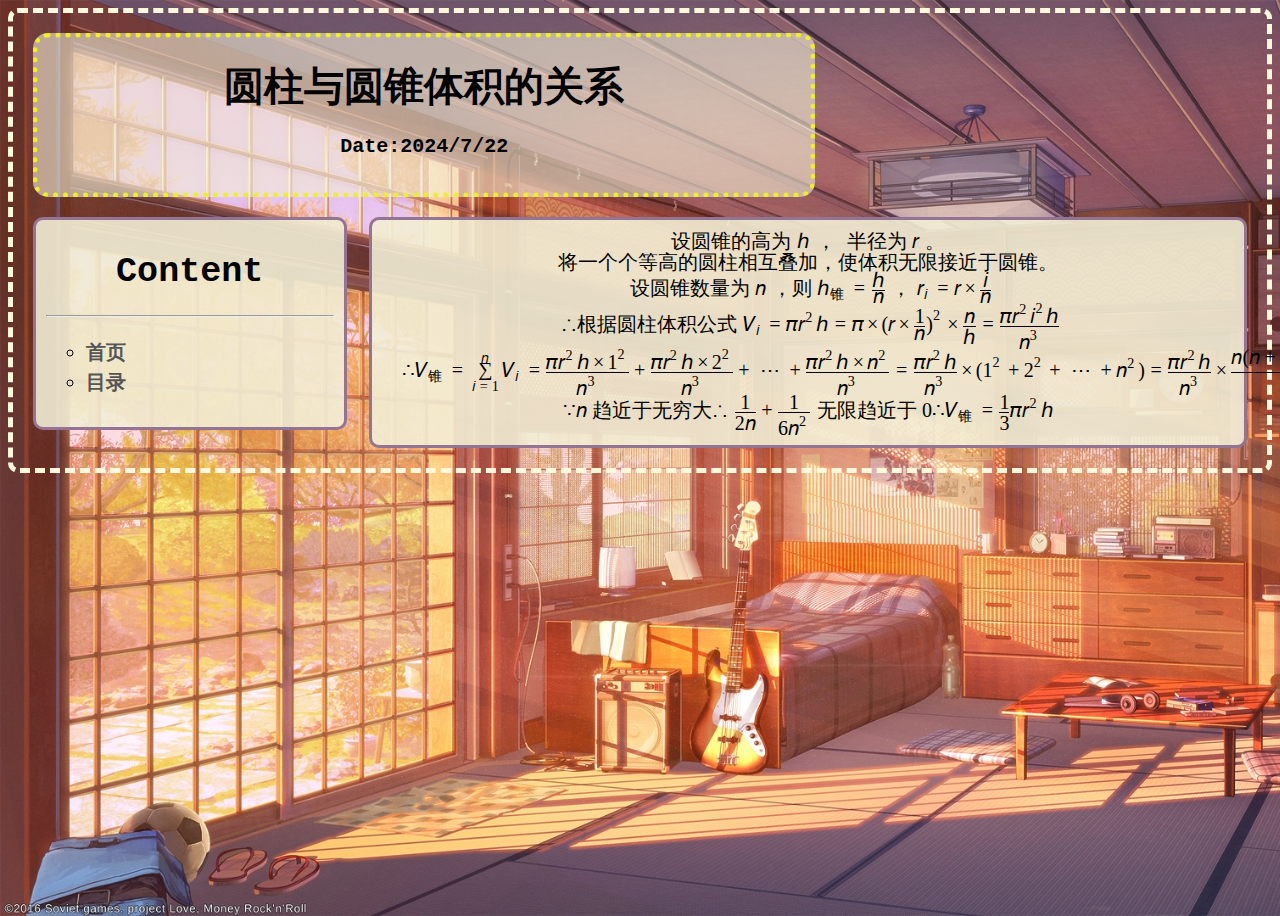
<file: blog-2.html>
<!DOCTYPE html>
<html lang="en">

<head>
  <meta charset="UTF-8">
  <meta http-equiv="X-UA-Compatible" content="IE=Edge">
  <meta name="viewport" content="width=device-width, initial-scale=1">
  <title>wzt2012's blog</title></title>
  <!-- HTML -->
  <!-- Custom Styles -->
  <link rel="shortcut icon" href="https://q1.qlogo.cn/g?b=qq&nk=271106735&s=640" />
  <link rel="stylesheet" href="blog.css">

<body>
  <div class="bd">
    <div class="bc-title">
      <h1>圆柱与圆锥体积的关系</h1>
      <p>Date:2024/7/22</p>
    </div>
    <div class="clearfix"></div>
    <div id="main-block">
      <div class="pra">
        <math xmlns="http://www.w3.org/1998/Math/MathML" display="block">
          <mo>设圆锥的高为</mo><mi>h</mi><mo>，
          </mo><mo>半径为</mo><mi>r</mi><mo>。
        </math>
        <math xmlns="http://www.w3.org/1998/Math/MathML" display="block"><mo>将一个个等高的圆柱相互叠加，使体积无限接近于圆锥。</mo></math>
        <math xmlns="http://www.w3.org/1998/Math/MathML" display="block"><mo>设圆锥数量为</mo><mi>n</mi><mo>，则</mo><msub><mi>h</mi><mo>锥</mo></msub><mo>=</mo><mfrac><mi>h</mi><mi>n</mi></mfrac><mo>，</mo><msub><mi>r</mi><mi>i</mi></msub><mo>=</mo><mi>r</mi><mo>×</mo><mfrac><mi>i</mi><mi>n</mi></mfrac></math>
        <math xmlns="http://www.w3.org/1998/Math/MathML" display="block"><mo>∴根据圆柱体积公式</mo><msub><mi>V</mi><mi>i</mi></msub><mo>=</mo><mi>π</mi><msup><mi>r</mi><mn>2</mn></msup><mi>h</mi><mo>=</mo><mi>π</mi><mo>×</mo><mo stretchy="false">(</mo><mi>r</mi><mo>×</mo><mfrac><mn>1</mn><mi>n</mi></mfrac><msup><mo stretchy="false">)</mo><mn>2</mn></msup><mo>×</mo><mfrac><mi>n</mi><mi>h</mi></mfrac><mo>=</mo><mfrac><mrow><mi>π</mi><msup><mi>r</mi><mn>2</mn></msup><msup><mi>i</mi><mn>2</mn></msup><mi>h</mi></mrow><msup><mi>n</mi><mn>3</mn></msup></mfrac></math>
        <math xmlns="http://www.w3.org/1998/Math/MathML" display="block"><mo>∴</mo><msub><mi>V</mi><mo>锥</mo></msub><mo>=</mo><munderover><mo data-mjx-texclass="OP">∑</mo><mrow><mi>i</mi><mo>=</mo><mn>1</mn></mrow><mrow><mi>n</mi></mrow></munderover><msub><mi>V</mi><mi>i</mi></msub><mo>=</mo><mfrac><mrow><mi>π</mi><msup><mi>r</mi><mn>2</mn></msup><mi>h</mi><mo>×</mo><msup><mn>1</mn><mn>2</mn></msup></mrow><msup><mi>n</mi><mn>3</mn></msup></mfrac><mo>+</mo><mfrac><mrow><mi>π</mi><msup><mi>r</mi><mn>2</mn></msup><mi>h</mi><mo>×</mo><msup><mn>2</mn><mn>2</mn></msup></mrow><msup><mi>n</mi><mn>3</mn></msup></mfrac><mo>+</mo><mo>⋯</mo><mo>+</mo><mfrac><mrow><mi>π</mi><msup><mi>r</mi><mn>2</mn></msup><mi>h</mi><mo>×</mo><msup><mi>n</mi><mn>2</mn></msup></mrow><msup><mi>n</mi><mn>3</mn></msup></mfrac><mo>=</mo><mfrac><mrow><mi>π</mi><msup><mi>r</mi><mn>2</mn></msup><mi>h</mi></mrow><msup><mi>n</mi><mn>3</mn></msup></mfrac><mo>×</mo><mo stretchy="false">(</mo><msup><mn>1</mn><mn>2</mn></msup><mo>+</mo><msup><mn>2</mn><mn>2</mn></msup><mo>+</mo><mo>⋯</mo><mo>+</mo><msup><mi>n</mi><mn>2</mn></msup><mo stretchy="false">)</mo><mo>=</mo><mfrac><mrow><mi>π</mi><msup><mi>r</mi><mn>2</mn></msup><mi>h</mi></mrow><msup><mi>n</mi><mn>3</mn></msup></mfrac><mo>×</mo><mfrac><mrow><mi>n</mi><mo stretchy="false">(</mo><mi>n</mi><mo>+</mo><mn>1</mn><mo stretchy="false">)</mo><mo stretchy="false">(</mo><mn>2</mn><mi>n</mi><mo>+</mo><mn>1</mn><mo stretchy="false">)</mo></mrow><mn>6</mn></mfrac><mo>=</mo><mfrac><mrow><mi>π</mi><msup><mi>r</mi><mn>2</mn></msup><mi>h</mi></mrow><msup><mi>n</mi><mn>2</mn></msup></mfrac><mo>×</mo><mfrac><mrow><mo stretchy="false">(</mo><mi>n</mi><mo>+</mo><mn>1</mn><mo stretchy="false">)</mo><mo stretchy="false">(</mo><mn>2</mn><mi>n</mi><mo>+</mo><mn>1</mn><mo stretchy="false">)</mo></mrow><mn>6</mn></mfrac><mo>=</mo><mi>π</mi><msup><mi>r</mi><mn>2</mn></msup><mi>h</mi><mo>×</mo><mfrac><mrow><mn>2</mn><msup><mi>n</mi><mn>2</mn></msup><mo>+</mo><mn>3</mn><mi>n</mi><mo>+</mo><mn>1</mn></mrow><mrow><mn>6</mn><msup><mi>n</mi><mn>2</mn></msup></mrow></mfrac><mo>=</mo><mi>π</mi><msup><mi>r</mi><mn>2</mn></msup><mi>h</mi><mo>×</mo><mo stretchy="false">(</mo><mfrac><mrow><mn>2</mn><msup><mi>n</mi><mn>2</mn></msup></mrow><mrow><mn>6</mn><msup><mi>n</mi><mn>2</mn></msup></mrow></mfrac><mo>+</mo><mfrac><mrow><mn>3</mn><mi>n</mi></mrow><mrow><mn>6</mn><msup><mi>n</mi><mn>2</mn></msup></mrow></mfrac><mo>+</mo><mfrac><mn>1</mn><mrow><mn>6</mn><msup><mi>n</mi><mn>2</mn></msup></mrow></mfrac><mo stretchy="false">)</mo><mo>=</mo><mi>π</mi><msup><mi>r</mi><mn>2</mn></msup><mi>h</mi><mo>×</mo><mo stretchy="false">(</mo><mfrac><mn>1</mn><mn>3</mn></mfrac><mo>+</mo><mfrac><mi>n</mi><mrow><mn>2</mn><mi>n</mi></mrow></mfrac><mo>+</mo><mfrac><mn>1</mn><mrow><mn>6</mn><msup><mi>n</mi><mn>2</mn></msup></mrow></mfrac><mo stretchy="false">)</mo></math>
        <math xmlns="http://www.w3.org/1998/Math/MathML" display="block"><mo>∵</mo><mi>n</mi><mo>趋近于无穷大∴</mo><mfrac><mn>1</mn><mrow><mn>2</mn><mi>n</mi></mrow></mfrac><mo>+</mo><mfrac><mn>1</mn><mrow><mn>6</mn><msup><mi>n</mi><mn>2</mn></msup></mrow></mfrac><mo>无限趋近于</mo><mn>0</mn><mo>∴</mo><msub><mi>V</mi><mo>锥</mo></msub><mo>=</mo><mfrac><mn>1</mn><mn>3</mn></mfrac><mi>π</mi><msup><mi>r</mi><mn>2</mn></msup><mi>h</mi></math>
      </div>
    </div>
    <div id="sidebar">
      <div class="fp">
        <h3>Content</h3>
      </div>
      <hr>
      <ul class="list">
        <li><a href="https://wzt2012.github.io/learnmr.github.io/" target="_blank">首页</a></li>
        <li><a href="https://wzt2012.github.io/learnmr.github.io/content.html" target="_blank">目录</a></li>
      </ul>
    </div>
    <div class="clearfix"></div>
  </div>
</body>

</html>
</file>
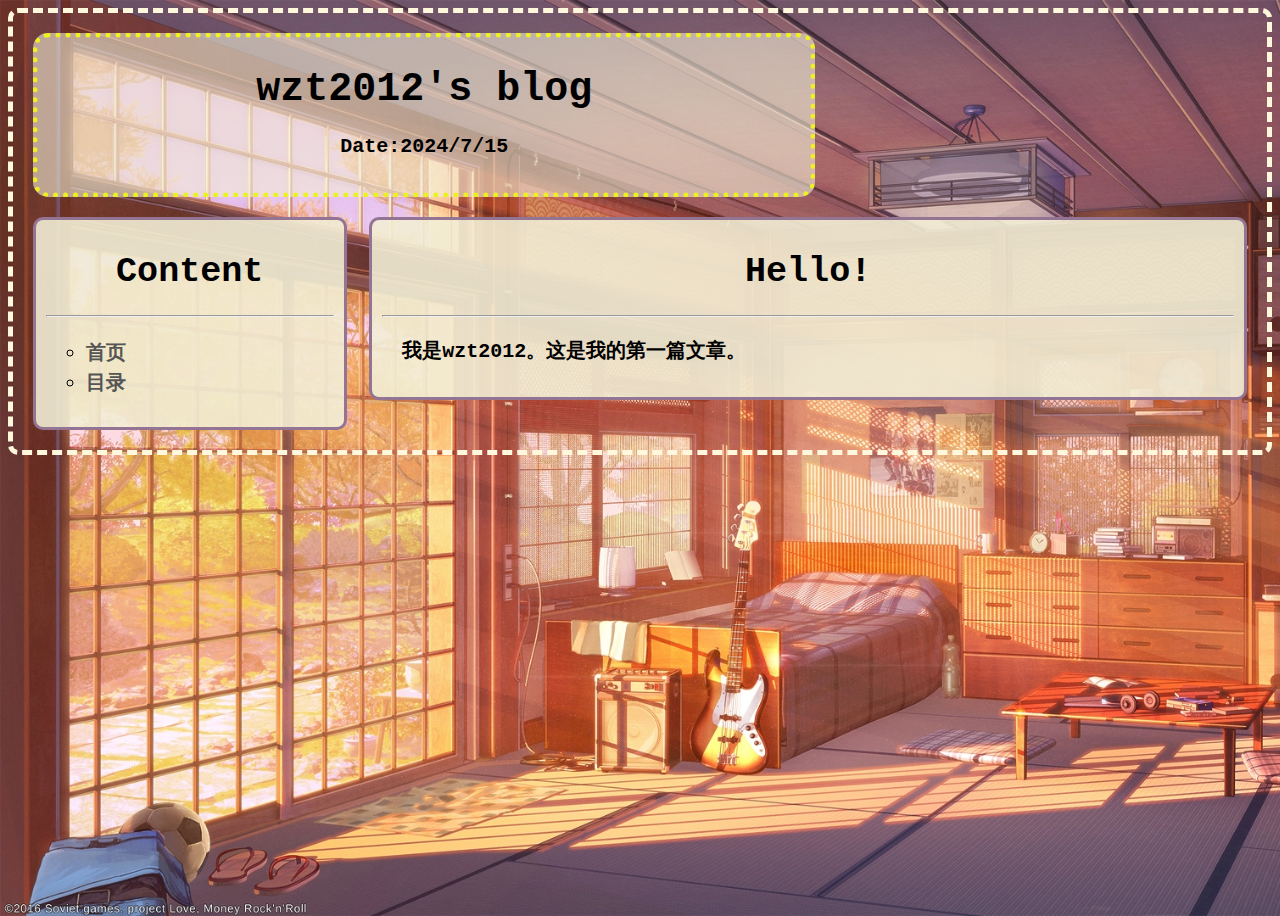
<file: blog.html>
<!DOCTYPE html>
<html lang="en">

<head>
  <meta charset="UTF-8">
  <meta http-equiv="X-UA-Compatible" content="IE=Edge">
  <meta name="viewport" content="width=device-width, initial-scale=1">
  <title>wzt2012's blog</title></title>
  <!-- HTML -->
  <!-- Custom Styles -->
  <link rel="shortcut icon" href="https://q1.qlogo.cn/g?b=qq&nk=271106735&s=640" />
  <link rel="stylesheet" href="blog.css">

<body>
  <div class="bd">
    <div class="bc-title">
      <h1>wzt2012's blog</h1>
      <p>Date:2024/7/15</p>
    </div>
    <div class="clearfix"></div>
    <div id="main-block">
      <div class="fp">
        <h3>Hello!</h3>
      </div>
      <hr>
      <div class="pra">
        <p>我是wzt2012。这是我的第一篇文章。</p>
      </div>
    </div>
    <div id="sidebar">
      <div class="fp">
        <h3>Content</h3>
      </div>
      <hr>
      <ul class="list">
        <li><a href="https://wzt2012.github.io/learnmr.github.io/" target="_blank">首页</a></li>
        <li><a href="file:///C:/Users/Tony%20Wang/Desktop/%E4%B8%AA%E4%BA%BA%E5%8D%9A%E5%AE%A2html/content.html" target="_blank">目录</a></li>
      </ul>
    </div>
    <div class="clearfix"></div>
  </div>
</body>

</html>
</file>
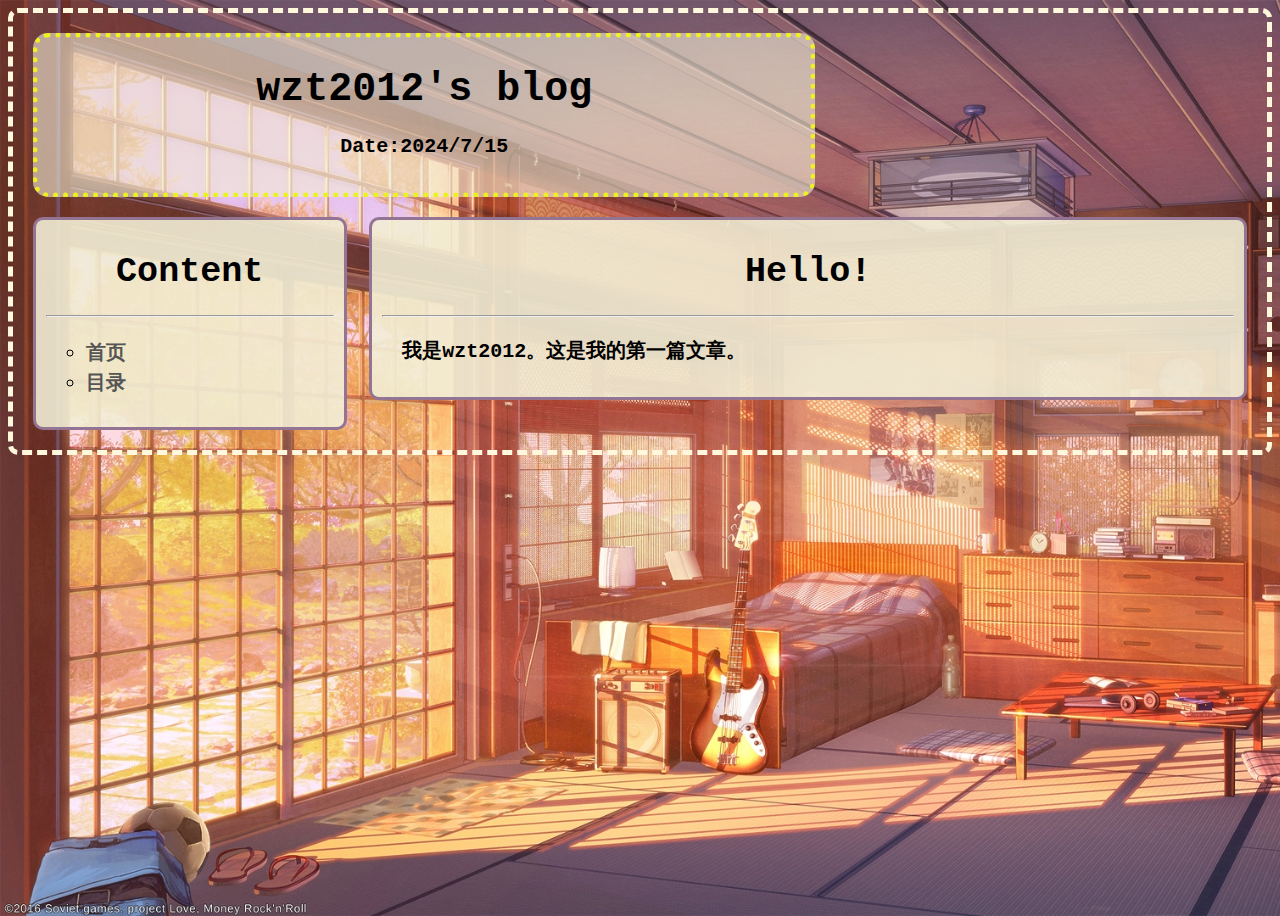
<file: blog_1.html>
<!DOCTYPE html>
<html lang="en">

<head>
  <meta charset="UTF-8">
  <meta http-equiv="X-UA-Compatible" content="IE=Edge">
  <meta name="viewport" content="width=device-width, initial-scale=1">
  <title>wzt2012's blog</title></title>
  <!-- HTML -->
  <!-- Custom Styles -->
  <link rel="shortcut icon" href="https://q1.qlogo.cn/g?b=qq&nk=271106735&s=640" />
  <link rel="stylesheet" href="blog.css">

<body>
  <div class="bd">
    <div class="bc-title">
      <h1>wzt2012's blog</h1>
      <p>Date:2024/7/15</p>
    </div>
    <div class="clearfix"></div>
    <div id="main-block">
      <div class="fp">
        <h3>Hello!</h3>
      </div>
      <hr>
      <div class="pra">
        <p>我是wzt2012。这是我的第一篇文章。</p>
      </div>
    </div>
    <div id="sidebar">
      <div class="fp">
        <h3>Content</h3>
      </div>
      <hr>
      <ul class="list">
        <li><a href="https://wzt2012.github.io/learnmr.github.io/" target="_blank">首页</a></li>
        <li><a href="https://wzt2012.github.io/learnmr.github.io/content.html" target="_blank">目录</a></li>
      </ul>
    </div>
    <div class="clearfix"></div>
  </div>
</body>

</html>
</file>
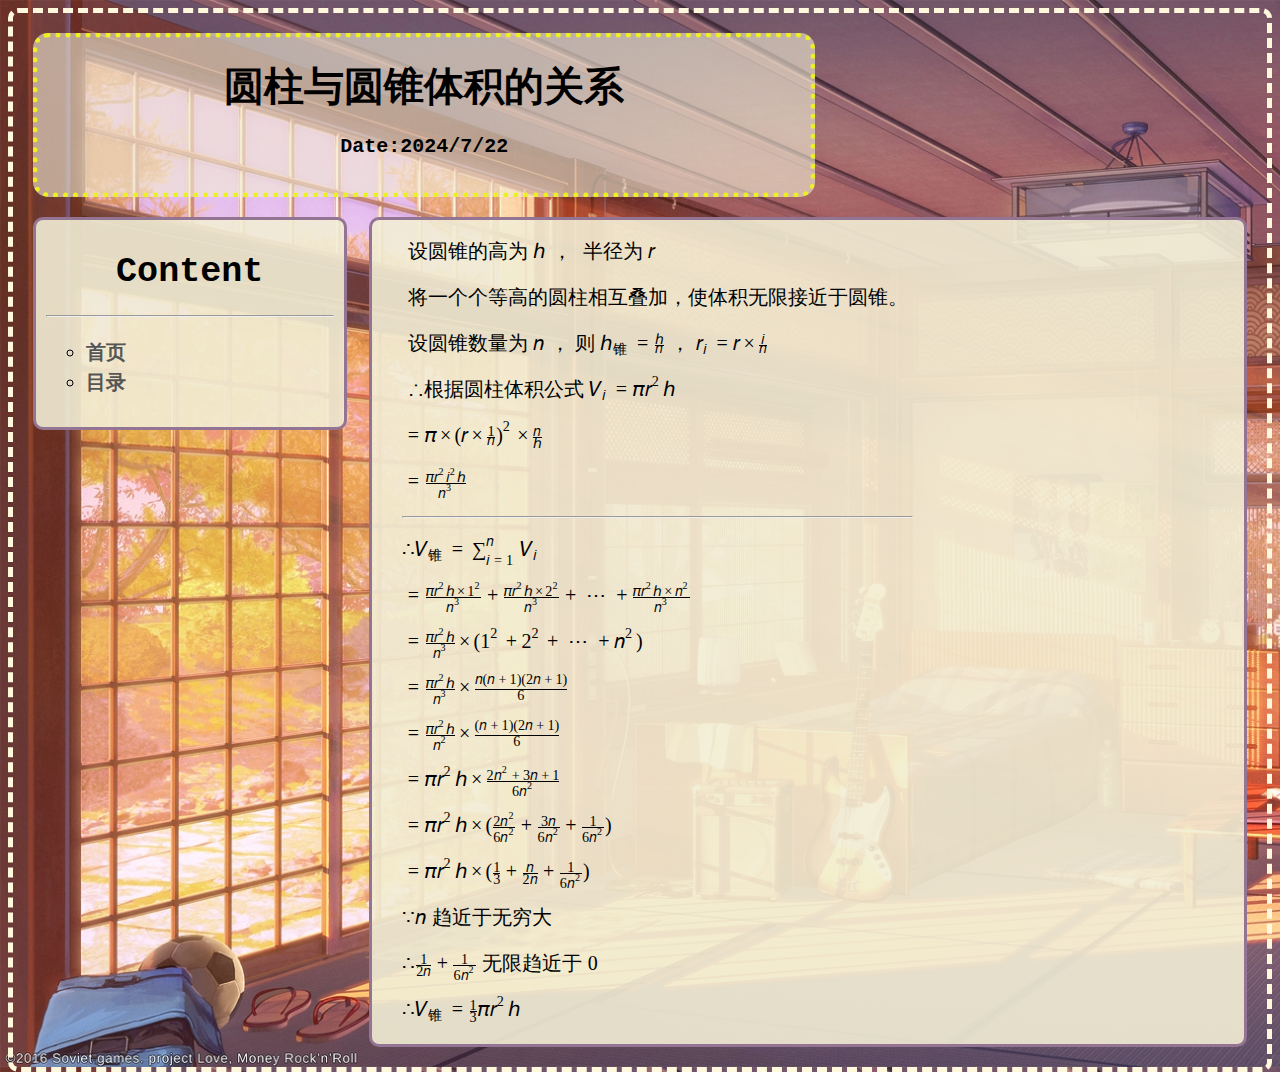
<file: blog_2.html>
<!DOCTYPE html>
<html lang="en">

<head>
  <meta charset="UTF-8">
  <meta http-equiv="X-UA-Compatible" content="IE=Edge">
  <meta name="viewport" content="width=device-width, initial-scale=1">
  <title>wzt2012's blog</title></title>
  <style>
      .math-left-aligned {
          text-align: left;
          float: left;
          width: auto;
          line-height: 2.3em;
      }
      .math-left-aligned math {
          direction: ltr;
          text-align: right;
          margin-left: 0;
      }
  </style>
  <!-- HTML -->
  <!-- Custom Styles -->
  <link rel="shortcut icon" href="https://q1.qlogo.cn/g?b=qq&nk=271106735&s=640" />
  <link rel="stylesheet" href="blog.css">
</head>
<body>
  <div class="bd">
    <div class="bc-title">
      <h1>圆柱与圆锥体积的关系</h1>
      <p>Date:2024/7/22</p>
    </div>
    <div class="clearfix"></div>
    <div id="main-block">
      <div class="pra">
        <div class="math-left-aligned">
          <math xmlns="http://www.w3.org/1998/Math/MathML" display="inline-block">
            <mo>设圆锥的高为</mo><mi>h</mi><mo>，
            </mo><mo>半径为</mo><mi>r</mi>。
          </math>
          <br>
          <math xmlns="http://www.w3.org/1998/Math/MathML" display="inline-block"><mo>将一个个等高的圆柱相互叠加，使体积无限接近于圆锥。</mo></math>
          <br>
          <math xmlns="http://www.w3.org/1998/Math/MathML" display="inline-block"><mo>设圆锥数量为</mo><mi>n</mi><mo>，
            则</mo><msub><mi>h</mi><mo>锥</mo></msub><mo>=</mo><mfrac><mi>h</mi><mi>n</mi></mfrac><mo>，
            </mo><msub><mi>r</mi><mi>i</mi></msub><mo>=</mo><mi>r</mi><mo>×</mo><mfrac><mi>i</mi><mi>n</mi></mfrac></math>
          <br>
          <math xmlns="http://www.w3.org/1998/Math/MathML" display="inline-block"><mo>∴根据圆柱体积公式</mo><msub><mi>V</mi><mi>i</mi></msub><mo>=</mo><mi>π</mi><msup><mi>r</mi><mn>2</mn></msup><mi>h</mi></math>
          <br>
          <math xmlns="http://www.w3.org/1998/Math/MathML" display="inline-block"><mo>=</mo><mi>π</mi><mo>×</mo><mo stretchy="false">(</mo><mi>r</mi><mo>×</mo><mfrac><mn>1</mn><mi>n</mi></mfrac><msup><mo stretchy="false">)</mo><mn>2</mn></msup><mo>×</mo><mfrac><mi>n</mi><mi>h</mi></mfrac></math>
          <br>
          <math xmlns="http://www.w3.org/1998/Math/MathML" display="inline-block"><mo>=</mo><mfrac><mrow><mi>π</mi><msup><mi>r</mi><mn>2</mn></msup><msup><mi>i</mi><mn>2</mn></msup><mi>h</mi></mrow><msup><mi>n</mi><mn>3</mn></msup></mfrac></math>
          <br>
          <hr>
          <math xmlns="http://www.w3.org/1998/Math/MathML" display="inline-block"><mo>∴</mo><msub><mi>V</mi><mo>锥</mo></msub><mo>=</mo><munderover><mo data-mjx-texclass="OP">∑</mo><mrow><mi>i</mi><mo>=</mo><mn>1</mn></mrow><mrow><mi>n</mi></mrow></munderover><msub><mi>V</mi><mi>i</mi></msub></math>
          <br>
          <math xmlns="http://www.w3.org/1998/Math/MathML" display="inline-block"><mo>=</mo><mfrac><mrow><mi>π</mi><msup><mi>r</mi><mn>2</mn></msup><mi>h</mi><mo>×</mo><msup><mn>1</mn><mn>2</mn></msup></mrow><msup><mi>n</mi><mn>3</mn></msup></mfrac><mo>+</mo><mfrac><mrow><mi>π</mi><msup><mi>r</mi><mn>2</mn></msup><mi>h</mi><mo>×</mo><msup><mn>2</mn><mn>2</mn></msup></mrow><msup><mi>n</mi><mn>3</mn></msup></mfrac><mo>+</mo><mo>⋯</mo><mo>+</mo><mfrac><mrow><mi>π</mi><msup><mi>r</mi><mn>2</mn></msup><mi>h</mi><mo>×</mo><msup><mi>n</mi><mn>2</mn></msup></mrow><msup><mi>n</mi><mn>3</mn></msup></mfrac></math>
          <br>
          <math xmlns="http://www.w3.org/1998/Math/MathML" display="inline-block"><mo>=</mo><mfrac><mrow><mi>π</mi><msup><mi>r</mi><mn>2</mn></msup><mi>h</mi></mrow><msup><mi>n</mi><mn>3</mn></msup></mfrac><mo>×</mo><mo stretchy="false">(</mo><msup><mn>1</mn><mn>2</mn></msup><mo>+</mo><msup><mn>2</mn><mn>2</mn></msup><mo>+</mo><mo>⋯</mo><mo>+</mo><msup><mi>n</mi><mn>2</mn></msup><mo stretchy="false">)</mo></math>
          <br>
          <math xmlns="http://www.w3.org/1998/Math/MathML" display="inline-block"><mo>=</mo><mfrac><mrow><mi>π</mi><msup><mi>r</mi><mn>2</mn></msup><mi>h</mi></mrow><msup><mi>n</mi><mn>3</mn></msup></mfrac><mo>×</mo><mfrac><mrow><mi>n</mi><mo stretchy="false">(</mo><mi>n</mi><mo>+</mo><mn>1</mn><mo stretchy="false">)</mo><mo stretchy="false">(</mo><mn>2</mn><mi>n</mi><mo>+</mo><mn>1</mn><mo stretchy="false">)</mo></mrow><mn>6</mn></mfrac></math>
          <br>
          <math xmlns="http://www.w3.org/1998/Math/MathML" display="inline-block"><mo>=</mo><mfrac><mrow><mi>π</mi><msup><mi>r</mi><mn>2</mn></msup><mi>h</mi></mrow><msup><mi>n</mi><mn>2</mn></msup></mfrac><mo>×</mo><mfrac><mrow><mo stretchy="false">(</mo><mi>n</mi><mo>+</mo><mn>1</mn><mo stretchy="false">)</mo><mo stretchy="false">(</mo><mn>2</mn><mi>n</mi><mo>+</mo><mn>1</mn><mo stretchy="false">)</mo></mrow><mn>6</mn></mfrac></math>
          <br>
          <math xmlns="http://www.w3.org/1998/Math/MathML" display="inline-block"><mo>=</mo><mi>π</mi><msup><mi>r</mi><mn>2</mn></msup><mi>h</mi><mo>×</mo><mfrac><mrow><mn>2</mn><msup><mi>n</mi><mn>2</mn></msup><mo>+</mo><mn>3</mn><mi>n</mi><mo>+</mo><mn>1</mn></mrow><mrow><mn>6</mn><msup><mi>n</mi><mn>2</mn></msup></mrow></mfrac></math>
          <br>
          <math xmlns="http://www.w3.org/1998/Math/MathML" display="inline-block"><mo>=</mo><mi>π</mi><msup><mi>r</mi><mn>2</mn></msup><mi>h</mi><mo>×</mo><mo stretchy="false">(</mo><mfrac><mrow><mn>2</mn><msup><mi>n</mi><mn>2</mn></msup></mrow><mrow><mn>6</mn><msup><mi>n</mi><mn>2</mn></msup></mrow></mfrac><mo>+</mo><mfrac><mrow><mn>3</mn><mi>n</mi></mrow><mrow><mn>6</mn><msup><mi>n</mi><mn>2</mn></msup></mrow></mfrac><mo>+</mo><mfrac><mn>1</mn><mrow><mn>6</mn><msup><mi>n</mi><mn>2</mn></msup></mrow></mfrac><mo stretchy="false">)</mo></math>
          <br>
          <math xmlns="http://www.w3.org/1998/Math/MathML" display="inline-block"><mo>=</mo><mi>π</mi><msup><mi>r</mi><mn>2</mn></msup><mi>h</mi><mo>×</mo><mo stretchy="false">(</mo><mfrac><mn>1</mn><mn>3</mn></mfrac><mo>+</mo><mfrac><mi>n</mi><mrow><mn>2</mn><mi>n</mi></mrow></mfrac><mo>+</mo><mfrac><mn>1</mn><mrow><mn>6</mn><msup><mi>n</mi><mn>2</mn></msup></mrow></mfrac><mo stretchy="false">)</mo></math>
          <br>
          <math xmlns="http://www.w3.org/1998/Math/MathML" display="inline-block"><mo>∵</mo><mi>n</mi><mo>趋近于无穷大</mo></math>
          <br>
          <math xmlns="http://www.w3.org/1998/Math/MathML" display="inline-block"><mo>∴</mo><mfrac><mn>1</mn><mrow><mn>2</mn><mi>n</mi></mrow></mfrac><mo>+</mo><mfrac><mn>1</mn><mrow><mn>6</mn><msup><mi>n</mi><mn>2</mn></msup></mrow></mfrac><mo>无限趋近于</mo><mn>0</mn><mo></math>
          <br>
          <math xmlns="http://www.w3.org/1998/Math/MathML" display="inline-block"><mo>∴</mo></mo><msub><mi>V</mi><mo>锥</mo></msub><mo>=</mo><mfrac><mn>1</mn><mn>3</mn></mfrac><mi>π</mi><msup><mi>r</mi><mn>2</mn></msup><mi>h</mi></math>
        </div>
      </div>
    </div>
    <div id="sidebar">
      <div class="fp">
        <h3>Content</h3>
      </div>
      <hr>
      <ul class="list">
        <li><a href="https://wzt2012.github.io/learnmr.github.io/" target="_blank">首页</a></li>
        <li><a href="https://wzt2012.github.io/learnmr.github.io/content.html" target="_blank">目录</a></li>
      </ul>
    </div>
    <div class="clearfix"></div>
  </div>
</body>

</html>
</file>
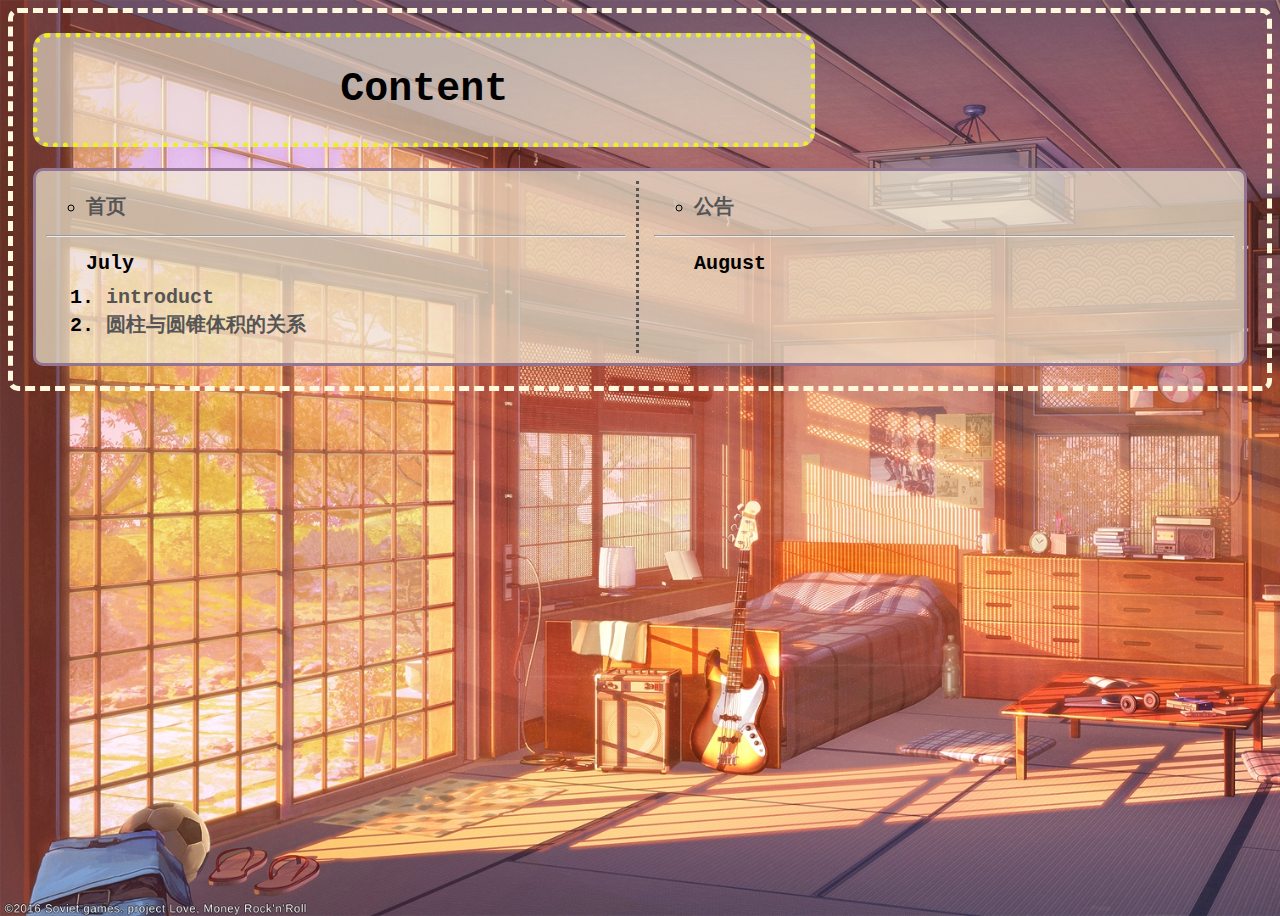
<file: content.html>
<!DOCTYPE html>
<html lang="en">

<head>
  <meta charset="UTF-8">
  <meta http-equiv="X-UA-Compatible" content="IE=Edge">
  <meta name="viewport" content="width=device-width, initial-scale=1">
  <title>Blog Content</title></title>
  <!-- HTML -->
  <!-- Custom Styles -->
  <link rel="shortcut icon" href="https://q1.qlogo.cn/g?b=qq&nk=271106735&s=640" />
  <link rel="stylesheet" href="blog.css">
</head>
<body>
  <div class="bd">
    <div class="bc-title">
      <h1>Content</h1>
    </div>
    <div class="cleanfix"></div>
    <div id="content-block">
      <div id="content-left">
        <ul class="list2">
          <li><a href="https://wzt2012.github.io/learnmr.github.io/" target="_blank">首页</a></li>
        </ul>
        <hr>
        <ul class="list2">
          <p>July</p>
          <div class="list-style">
           <li><a href="https://wzt2012.github.io/learnmr.github.io/blog_1.html" target="_blank">introduct</a></li>
           <br>
           <li><a href="https://wzt2012.github.io/learnmr.github.io/blog_2.html" target="_blank">圆柱与圆锥体积的关系</a></li>
          </div>
        </ul>
      </div>
      <div id="content-right">
        <ul class="list2">
          <li><a href="https://wzt2012.github.io/learnmr.github.io/notice.html" target="_blank">公告</a></li>
        </ul>
        <hr>
        <ul class="list2">
          <p>August</p>
        </ul>
      </div>
      <div class="cleanfix"></div>
    </div>
  </div>
</body>

</html>
</file>
<file: blog.css>
body{
    font:14px Helvetica Neue,Helvetica,PingFang SC,Tahoma,Arial,sans-serif;
    background-blend-mode: soft-light;
    background:url("31.png");background-size:cover;height:100vh;
}
@media screen and (min-width:768px){
    body{
        background:url("31.png");
        background-size:cover;
        height:100vh;
    }
}
.bd{
    border-style: dashed;
    border-width: 5px;
    border-color:cornsilk;
    border-radius: 10px;
}
.bc-title{
    background-color: rgba(242, 237, 213, 0.6);
    text-align: center;

    float: left;
    width: 60%;

    font-family: 'Courier New', Courier, monospace;
    font-size: 20px;

    padding:10px;
    border: 5px dotted #edf123;
    border-radius: 15px;
    margin:20px;
}
#main-block{
    background-color: rgba(242, 237, 213, 0.9);

    float: right;
    width: 70%;

    padding:10px;
    border: 3px solid rgb(147, 116, 147);
    border-radius: 10px;
    margin-right:20px;
    margin-bottom: 20px;

    box-sizing: border-box;
}
#sidebar{
    background-color: rgba(242, 237, 213, 0.9);

    float: left;
    width: 25%;

    padding: 10px;
    border: 3px solid rgb(147, 116, 147);
    border-radius: 10px;
    margin-left: 20px;
    margin-bottom: 20px;

    box-sizing: border-box;
}
#content-block{
    display: flex;
    background-color: rgba(242, 237, 213, 0.7);

    padding:10px;
    border: 3px solid rgb(147, 116, 147);
    border-radius: 10px;
    margin-top: 155px;
    margin-left:20px;
    margin-right:20px;
    margin-bottom:20px;

    box-sizing: border-box;
}
#content-left{
    flex: 1;

    padding-right: 10px;
    margin-right: 15px;
    border-right: 3px dotted #555555;
}
#content-right{
    flex: 1;
}
.fp{
    font-size: 30px;
    line-height: 0.5em;
    text-align: center;
}
body{
    font-family: 'Courier New', Courier, monospace;
    font-size: 20px;
    font-weight: bold;
    line-height: 1.5em;
}
.box1{
    background-color: rgba(242, 237, 213, 0.9);

    padding:10px;
    border: 3px solid rgb(147, 116, 147);
    border-radius: 10px;
    margin-right:20px;
    margin-bottom: 20px;
}
.box1 h1{
    font-family: 'Segoe UI', Tahoma, Geneva, Verdana, sans-serif;
    font-weight: 800;
    font-style: italic;
    font-size: 50px;
    text-decoration: underline;
    text-transform: uppercase;
    letter-spacing: 0.5em;
    word-spacing: 0.5em;
}
.pra{
    margin-left: 20px;
    margin-right: 20px;
}
button{
    background-color: #444444;
    color: #fff;
    padding: 10px 15px;
}
button:hover{
    background-color: aqua;
}
button:active{
    background-color: aquamarine;
}
a{
    text-decoration: dotted;
    color: #555555;
}
a:hover{
    color: rgb(35, 71, 250);
}
.clearfix{
    clear: both;
}
.container{
    width: 80%;
    margin: auto;
}
.list li{
    font-family: 'Trebuchet MS', 'Lucida Sans Unicode', 'Lucida Grande', 'Lucida Sans', Arial, sans-serif;
    list-style: circle;
}
.list2{
    list-style:circle;
    line-height: 0.7em;
}
.list-style{
    margin: 20px;
    list-style: decimal;
    line-height: 0.7em;
}
.block{
    float: left;
    width: 33.3%;
    border: 3px solid plum;
    box-sizing: border-box;
}
.list2 li:-child
</file>
